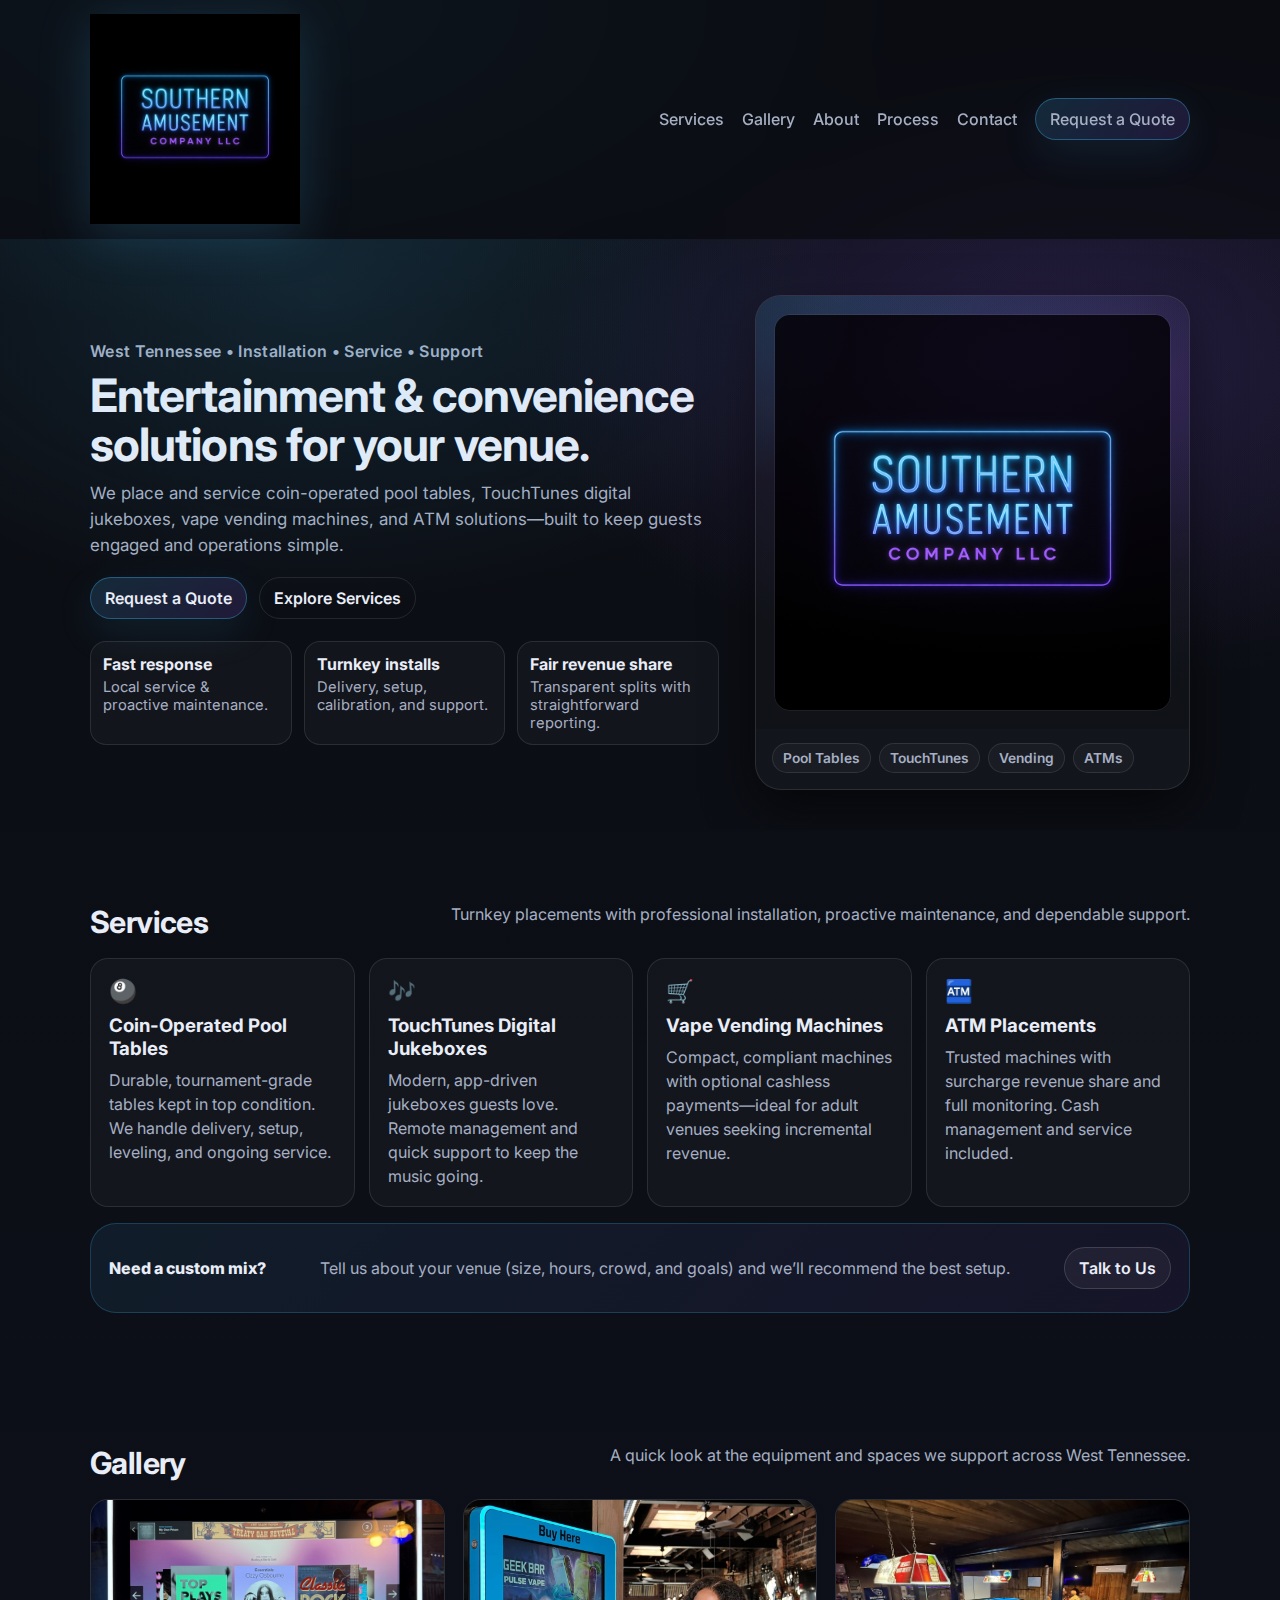
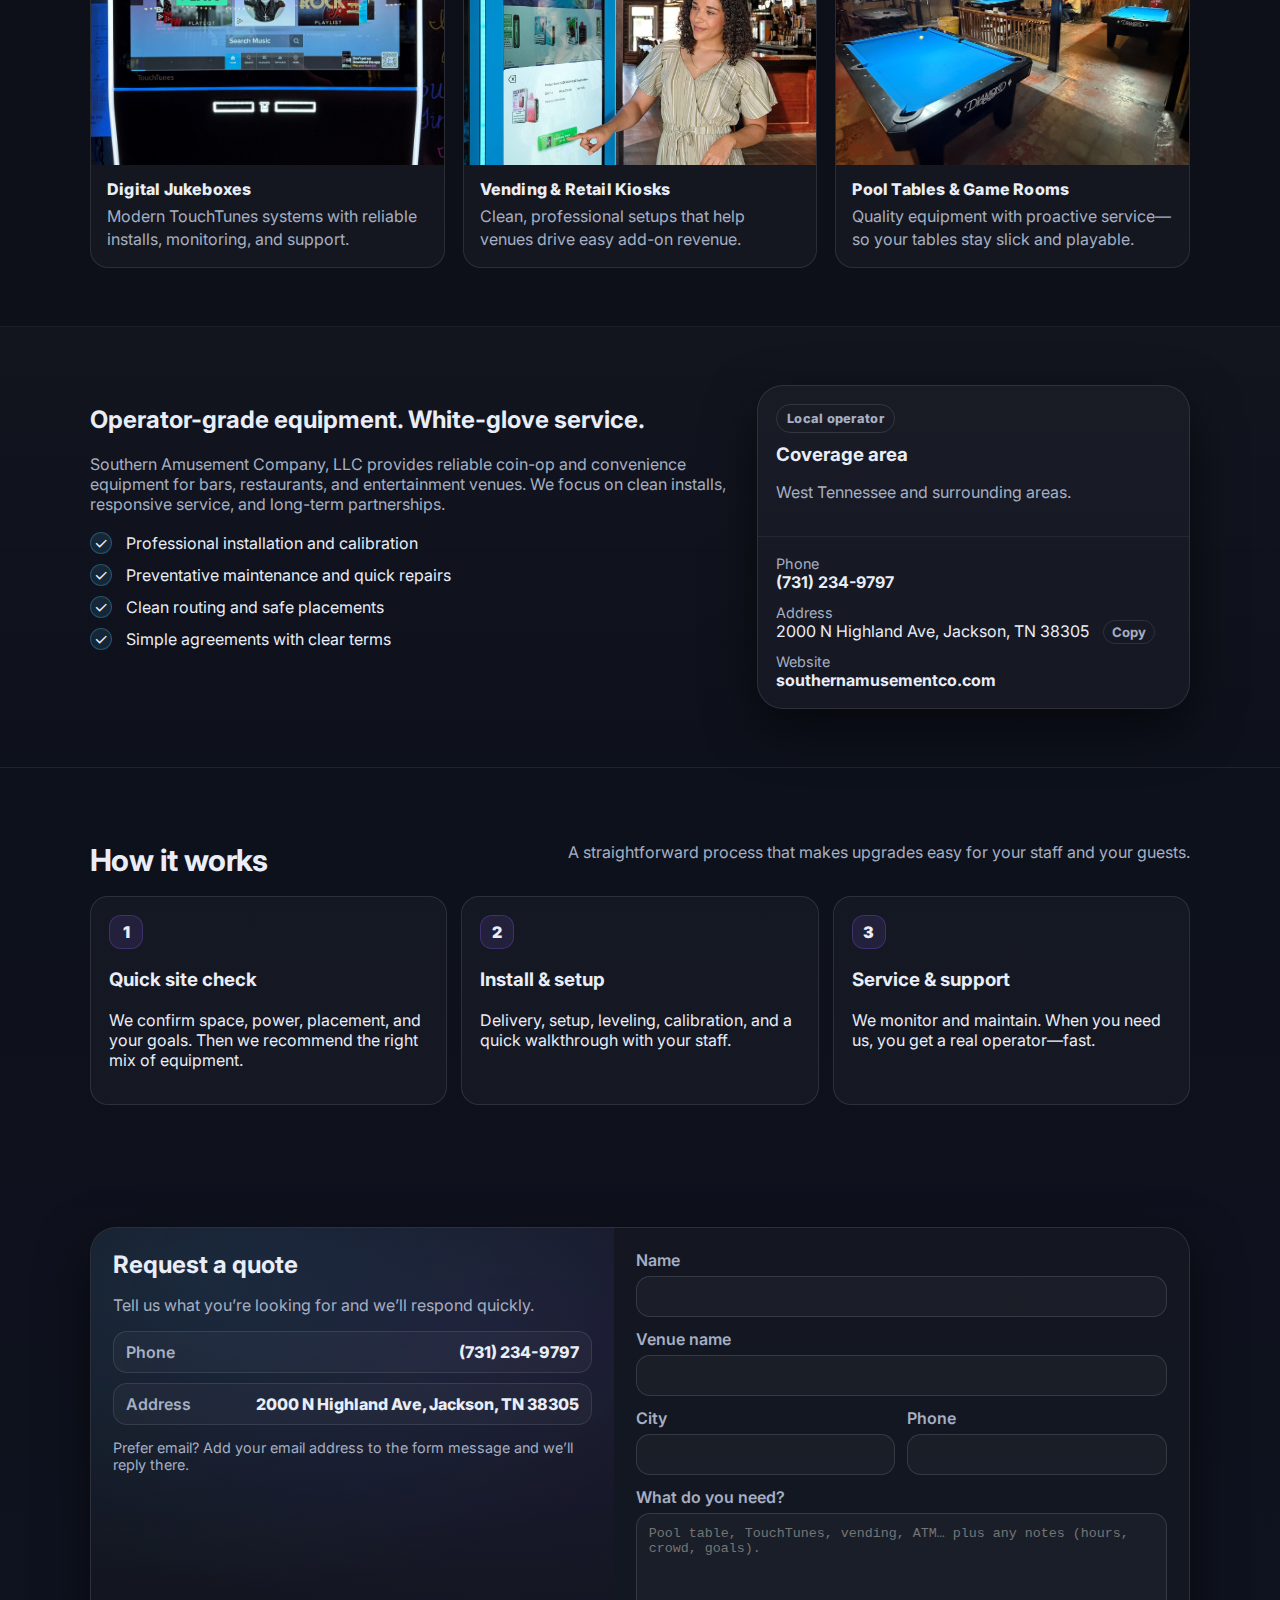
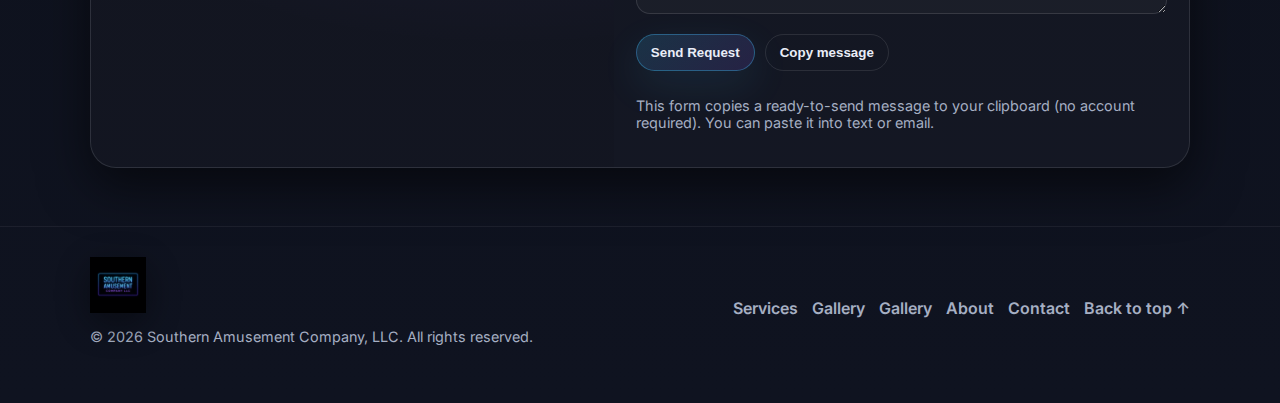
<file: index.html>
<!doctype html>
<html lang="en">
<head>
  <meta charset="utf-8" />
  <meta name="viewport" content="width=device-width, initial-scale=1" />
  <meta name="description" content="Southern Amusement Company, LLC — coin-operated pool tables, TouchTunes jukeboxes, vape vending machines, and ATM placements across West Tennessee." />
  <meta name="theme-color" content="#0b0d12" />

  <title>Southern Amusement Company, LLC</title>

  <link rel="icon" href="/favicon.ico" />
  <link rel="icon" type="image/png" sizes="32x32" href="/assets/icons/favicon-32.png" />
  <link rel="icon" type="image/png" sizes="16x16" href="/assets/icons/favicon-16.png" />
  <link rel="apple-touch-icon" sizes="180x180" href="/assets/icons/apple-touch-icon.png" />
  <link rel="manifest" href="/manifest.webmanifest" />

  <link rel="preconnect" href="https://fonts.googleapis.com">
  <link rel="preconnect" href="https://fonts.gstatic.com" crossorigin>
  <link href="https://fonts.googleapis.com/css2?family=Inter:wght@400;500;600;700&display=swap" rel="stylesheet">

  <link rel="stylesheet" href="/assets/css/style.css" />
</head>

<body>
  <a class="skip-link" href="#main">Skip to content</a>

  <header class="site-header" id="top">
    <div class="container header-inner">
      <a class="brand" href="#top" aria-label="Southern Amusement Company, LLC">
        <img class="brand-logo" src="/assets/img/logo-neon.png" alt="Southern Amusement Company LLC" />
      </a>

      <nav class="nav" aria-label="Primary">
        <button class="nav-toggle" type="button" aria-expanded="false" aria-controls="navLinks">
          <span class="sr-only">Toggle menu</span>
          <span class="burger" aria-hidden="true"></span>
        </button>

        <div class="nav-links" id="navLinks">
          <a href="#services">Services</a>
          <a href="#gallery">Gallery</a>
          <a href="#about">About</a>
          <a href="#process">Process</a>
          <a href="#contact">Contact</a>
          <a class="btn btn-primary" href="#contact">Request a Quote</a>
        </div>
      </nav>
    </div>
  </header>

  <main id="main">
    <section class="hero">
      <div class="container hero-inner">
        <div class="hero-copy">
          <p class="eyebrow">West Tennessee • Installation • Service • Support</p>
          <h1>Entertainment &amp; convenience solutions for your venue.</h1>
          <p class="lead">
            We place and service coin-operated pool tables, TouchTunes digital jukeboxes, vape vending machines, and ATM solutions—built to keep guests engaged and operations simple.
          </p>

          <div class="hero-cta">
            <a class="btn btn-primary" href="#contact">Request a Quote</a>
            <a class="btn btn-ghost" href="#services">Explore Services</a>
          </div>

          <div class="trust">
            <div class="trust-item">
              <div class="trust-kicker">Fast response</div>
              <div class="trust-text">Local service &amp; proactive maintenance.</div>
            </div>
            <div class="trust-item">
              <div class="trust-kicker">Turnkey installs</div>
              <div class="trust-text">Delivery, setup, calibration, and support.</div>
            </div>
            <div class="trust-item">
              <div class="trust-kicker">Fair revenue share</div>
              <div class="trust-text">Transparent splits with straightforward reporting.</div>
            </div>
          </div>
        </div>

        <div class="hero-card" aria-hidden="true">
          <div class="glow-frame">
            <img class="hero-logo" src="/assets/img/logo-neon.png" alt="" />
          </div>
          <div class="hero-card-footer">
            <span class="pill">Pool Tables</span>
            <span class="pill">TouchTunes</span>
            <span class="pill">Vending</span>
            <span class="pill">ATMs</span>
          </div>
        </div>
      </div>

      <div class="hero-bg" aria-hidden="true"></div>
    </section>

    <section class="section" id="services">
      <div class="container">
        <div class="section-head">
          <h2>Services</h2>
          <p class="muted">Turnkey placements with professional installation, proactive maintenance, and dependable support.</p>
        </div>

        <div class="grid cards">
          <article class="card">
            <div class="card-icon" aria-hidden="true">🎱</div>
            <h3>Coin-Operated Pool Tables</h3>
            <p>Durable, tournament-grade tables kept in top condition. We handle delivery, setup, leveling, and ongoing service.</p>
          </article>

          <article class="card">
            <div class="card-icon" aria-hidden="true">🎶</div>
            <h3>TouchTunes Digital Jukeboxes</h3>
            <p>Modern, app-driven jukeboxes guests love. Remote management and quick support to keep the music going.</p>
          </article>

          <article class="card">
            <div class="card-icon" aria-hidden="true">🛒</div>
            <h3>Vape Vending Machines</h3>
            <p>Compact, compliant machines with optional cashless payments—ideal for adult venues seeking incremental revenue.</p>
          </article>

          <article class="card">
            <div class="card-icon" aria-hidden="true">🏧</div>
            <h3>ATM Placements</h3>
            <p>Trusted machines with surcharge revenue share and full monitoring. Cash management and service included.</p>
          </article>
        </div>

        <div class="note">
          <div class="note-title">Need a custom mix?</div>
          <p class="muted">Tell us about your venue (size, hours, crowd, and goals) and we’ll recommend the best setup.</p>
          <a class="btn btn-secondary" href="#contact">Talk to Us</a>
        </div>
      </div>
    </section>

    
  <section id="gallery" class="section">
    <div class="container">
      <div class="section-head">
        <h2>Gallery</h2>
        <p class="muted">A quick look at the equipment and spaces we support across West Tennessee.</p>
      </div>

      <div class="gallery-grid">
        <figure class="media-card">
          <div class="media-card-img">
            <img src="/jukebox.jpg" alt="TouchTunes digital jukebox" loading="lazy" />
          </div>
          <figcaption class="media-card-cap">
            <div class="media-card-title">Digital Jukeboxes</div>
            <div class="media-card-text muted">Modern TouchTunes systems with reliable installs, monitoring, and support.</div>
          </figcaption>
        </figure>

        <figure class="media-card">
          <div class="media-card-img">
            <img src="/vape.jpg" alt="Vending kiosk inside a venue" loading="lazy" />
          </div>
          <figcaption class="media-card-cap">
            <div class="media-card-title">Vending & Retail Kiosks</div>
            <div class="media-card-text muted">Clean, professional setups that help venues drive easy add-on revenue.</div>
          </figcaption>
        </figure>

        <figure class="media-card">
          <div class="media-card-img">
            <img src="/tables.jpg" alt="Pool tables inside a bar" loading="lazy" />
          </div>
          <figcaption class="media-card-cap">
            <div class="media-card-title">Pool Tables & Game Rooms</div>
            <div class="media-card-text muted">Quality equipment with proactive service—so your tables stay slick and playable.</div>
          </figcaption>
        </figure>
      </div>
    </div>
  </section>

<section class="section section-alt" id="about">
      <div class="container">
        <div class="split">
          <div>
            <h2>Operator-grade equipment. White-glove service.</h2>
            <p class="muted">
              Southern Amusement Company, LLC provides reliable coin-op and convenience equipment for bars, restaurants, and entertainment venues.
              We focus on clean installs, responsive service, and long-term partnerships.
            </p>

            <ul class="checklist">
              <li><span class="check" aria-hidden="true">✓</span> Professional installation and calibration</li>
              <li><span class="check" aria-hidden="true">✓</span> Preventative maintenance and quick repairs</li>
              <li><span class="check" aria-hidden="true">✓</span> Clean routing and safe placements</li>
              <li><span class="check" aria-hidden="true">✓</span> Simple agreements with clear terms</li>
            </ul>
          </div>

          <div class="about-card">
            <div class="about-card-top">
              <div class="badge">Local operator</div>
              <h3>Coverage area</h3>
              <p class="muted">West Tennessee and surrounding areas.</p>
            </div>

            <div class="about-card-bottom">
              <div class="mini">
                <div class="mini-label">Phone</div>
                <a class="mini-value" href="tel:+17312349797">(731) 234-9797</a>
              </div>
              <div class="mini">
                <div class="mini-label">Address</div>
                <button class="mini-value linklike" type="button" data-copy="2000 N Highland Ave, Jackson, TN 38305">
                  2000 N Highland Ave, Jackson, TN 38305 <span class="copy" aria-hidden="true">Copy</span>
                </button>
              </div>
              <div class="mini">
                <div class="mini-label">Website</div>
                <a class="mini-value" href="https://www.southernamusementco.com" target="_blank" rel="noopener">southernamusementco.com</a>
              </div>
            </div>
          </div>
        </div>
      </div>
    </section>

    <section class="section" id="process">
      <div class="container">
        <div class="section-head">
          <h2>How it works</h2>
          <p class="muted">A straightforward process that makes upgrades easy for your staff and your guests.</p>
        </div>

        <div class="grid steps">
          <div class="step">
            <div class="step-num">1</div>
            <h3>Quick site check</h3>
            <p>We confirm space, power, placement, and your goals. Then we recommend the right mix of equipment.</p>
          </div>
          <div class="step">
            <div class="step-num">2</div>
            <h3>Install &amp; setup</h3>
            <p>Delivery, setup, leveling, calibration, and a quick walkthrough with your staff.</p>
          </div>
          <div class="step">
            <div class="step-num">3</div>
            <h3>Service &amp; support</h3>
            <p>We monitor and maintain. When you need us, you get a real operator—fast.</p>
          </div>
        </div>
      </div>
    </section>

    <section class="section section-cta" id="contact">
      <div class="container">
        <div class="cta">
          <div class="cta-copy">
            <h2>Request a quote</h2>
            <p class="muted">Tell us what you’re looking for and we’ll respond quickly.</p>

            <div class="cta-details">
              <a class="cta-line" href="tel:+17312349797">
                <span class="cta-label">Phone</span>
                <span class="cta-value">(731) 234-9797</span>
              </a>
              <div class="cta-line">
                <span class="cta-label">Address</span>
                <span class="cta-value">2000 N Highland Ave, Jackson, TN 38305</span>
              </div>
            </div>

            <p class="tiny muted">
              Prefer email? Add your email address to the form message and we’ll reply there.
            </p>
          </div>

          <form class="form" id="quoteForm">
            <label>
              <span>Name</span>
              <input required name="name" autocomplete="name" />
            </label>

            <label>
              <span>Venue name</span>
              <input required name="venue" />
            </label>

            <div class="form-row">
              <label>
                <span>City</span>
                <input required name="city" autocomplete="address-level2" />
              </label>
              <label>
                <span>Phone</span>
                <input required name="phone" autocomplete="tel" inputmode="tel" />
              </label>
            </div>

            <label>
              <span>What do you need?</span>
              <textarea required name="message" rows="5" placeholder="Pool table, TouchTunes, vending, ATM… plus any notes (hours, crowd, goals)."></textarea>
            </label>

            <div class="form-actions">
              <button class="btn btn-primary" type="submit">Send Request</button>
              <button class="btn btn-ghost" type="button" id="copyMessage">Copy message</button>
            </div>

            <p class="tiny muted">
              This form copies a ready-to-send message to your clipboard (no account required). You can paste it into text or email.
            </p>
          </form>
        </div>
      </div>
    </section>
  </main>

  <footer class="footer">
    <div class="container footer-inner">
      <div class="footer-left">
        <img class="footer-logo" src="/assets/img/logo-neon.png" alt="Southern Amusement Company LLC" />
        <p class="tiny muted">© <span id="year"></span> Southern Amusement Company, LLC. All rights reserved.</p>
      </div>

      <div class="footer-right">
        <a href="#services">Services</a>
        <a href="#gallery">Gallery</a>
          <a href="#gallery">Gallery</a>
        <a href="#about">About</a>
        <a href="#contact">Contact</a>
        <a href="#top">Back to top ↑</a>
      </div>
    </div>
  </footer>

  <div class="toast" id="toast" role="status" aria-live="polite" aria-atomic="true"></div>

  <script src="/assets/js/main.js"></script>
</body>
</html>
</file>
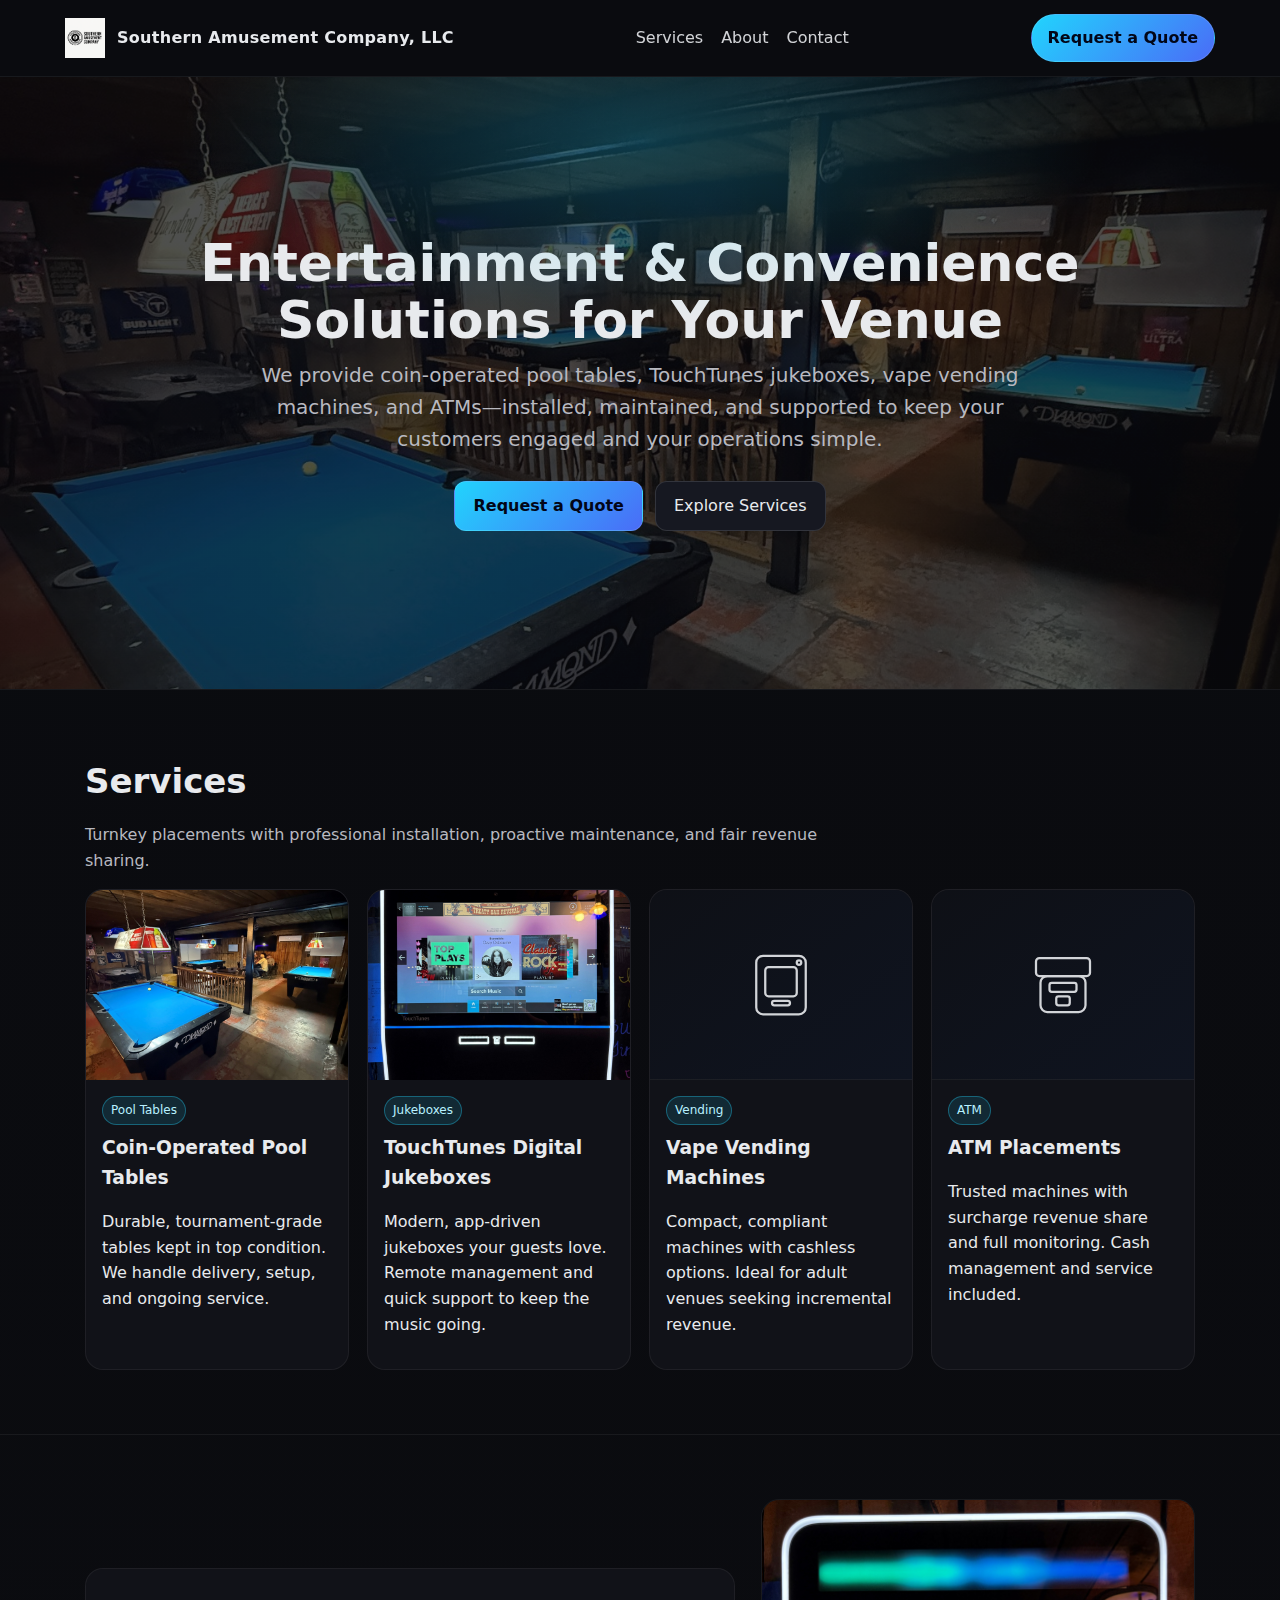
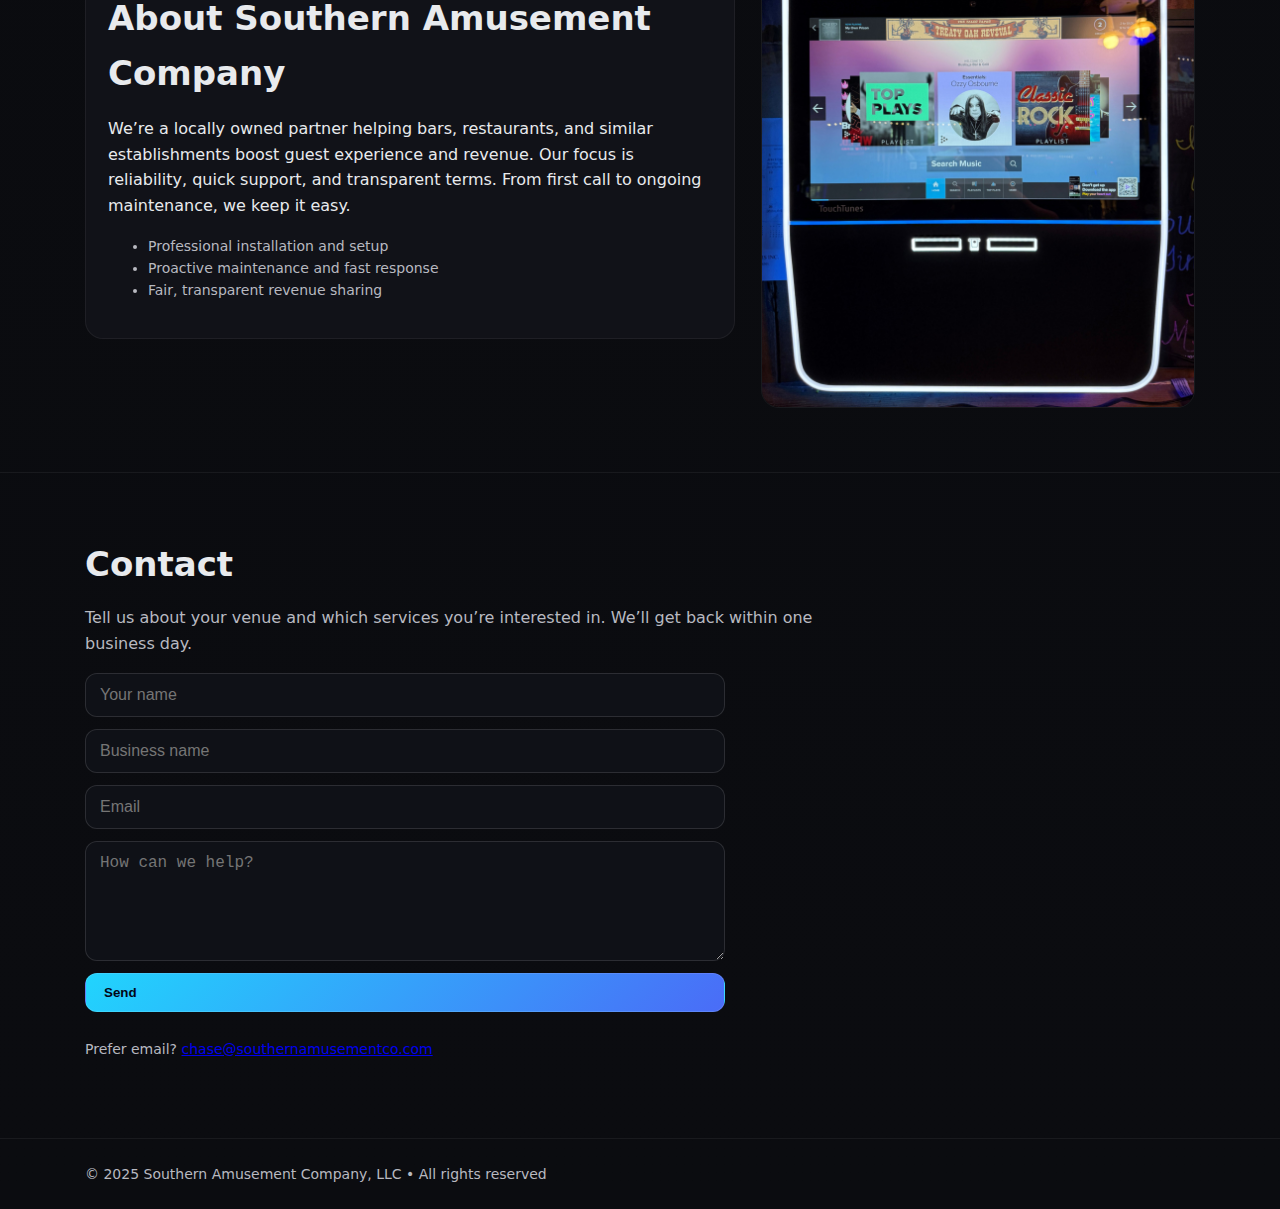
<file: index_rootpaths.html>
<!DOCTYPE html>
<html lang="en">
<head>
  <meta charset="utf-8" />
  <meta name="viewport" content="width=device-width, initial-scale=1" />
  <title>Southern Amusement Company, LLC</title>
  <meta name="description" content="Entertainment & convenience solutions for bars and restaurants: pool tables, TouchTunes jukeboxes, vape vending machines, and ATMs."/>
  <link rel="icon" type="image/png" href="favicon.png" />
  <link rel="preload" as="image" href="tables.jpg" />
  <link rel="stylesheet" href="styles.css" />
  <style>
    /* Ensure hero background uses root image path */
    .hero::before{ background: url("tables.jpg") center/cover no-repeat fixed; opacity:.28; filter:saturate(0.9) contrast(1.05); }
  </style>
</head>
<body>
  <header>
    <div class="container nav">
      <a class="brand" href="#home" aria-label="Southern Amusement Company">
        <img src="logo.png" alt="Southern Amusement Company logo" loading="eager" decoding="async" />
        <span class="name">Southern Amusement Company, LLC</span>
      </a>
      <nav>
        <button class="hamburger" aria-label="Open Menu" onclick="toggleMenu()">☰</button>
        <ul id="desktopNav">
          <li><a href="#services">Services</a></li>
          <li><a href="#about">About</a></li>
          <li><a href="#contact">Contact</a></li>
        </ul>
      </nav>
      <a class="cta" href="mailto:chase@southernamusementco.com?subject=Request%20a%20Quote">Request a Quote</a>
    </div>
    <div class="container mobile-menu" id="mobileMenu">
      <a href="#services" onclick="toggleMenu()">Services</a>
      <a href="#about" onclick="toggleMenu()">About</a>
      <a href="#contact" onclick="toggleMenu()">Contact</a>
    </div>
  </header>

  <main id="home">
    <section class="hero">
      <div class="inner container">
        <h1>Entertainment &amp; Convenience Solutions for Your Venue</h1>
        <p class="sub">We provide coin-operated pool tables, TouchTunes jukeboxes, vape vending machines, and ATMs—installed, maintained, and supported to keep your customers engaged and your operations simple.</p>
        <div class="buttons">
          <a class="btn primary" href="mailto:chase@southernamusementco.com?subject=Request%20a%20Quote">Request a Quote</a>
          <a class="btn" href="#services">Explore Services</a>
        </div>
      </div>
    </section>

    <section id="services" class="section">
      <div class="container">
        <h2>Services</h2>
        <p class="lead">Turnkey placements with professional installation, proactive maintenance, and fair revenue sharing.</p>
        <div class="grid">
          <!-- Pool Tables -->
          <article class="card">
            <img src="tables.jpg" alt="Coin-operated pool tables installed at a local bar" loading="lazy" decoding="async"/>
            <div class="pad">
              <span class="badge">Pool Tables</span>
              <h3>Coin-Operated Pool Tables</h3>
              <p>Durable, tournament-grade tables kept in top condition. We handle delivery, setup, and ongoing service.</p>
            </div>
          </article>

          <!-- TouchTunes -->
          <article class="card">
            <img src="jukebox.jpg" alt="TouchTunes jukebox in venue" loading="lazy" decoding="async"/>
            <div class="pad">
              <span class="badge">Jukeboxes</span>
              <h3>TouchTunes Digital Jukeboxes</h3>
              <p>Modern, app-driven jukeboxes your guests love. Remote management and quick support to keep the music going.</p>
            </div>
          </article>

          <!-- Vape Vending (SVG placeholder) -->
          <article class="card">
            <figure class="placeholder" aria-hidden="true">
              <svg viewBox="0 0 64 64" xmlns="http://www.w3.org/2000/svg" fill="none" stroke="currentColor" stroke-width="2">
                <rect x="10" y="6" width="44" height="52" rx="6" />
                <rect x="18" y="16" width="28" height="26" rx="3" />
                <rect x="24" y="46" width="16" height="4" rx="2" />
                <circle cx="48" cy="12" r="2" />
              </svg>
            </figure>
            <div class="pad">
              <span class="badge">Vending</span>
              <h3>Vape Vending Machines</h3>
              <p>Compact, compliant machines with cashless options. Ideal for adult venues seeking incremental revenue.</p>
            </div>
          </article>

          <!-- ATM (SVG placeholder) -->
          <article class="card">
            <figure class="placeholder" aria-hidden="true">
              <svg viewBox="0 0 64 64" xmlns="http://www.w3.org/2000/svg" fill="none" stroke="currentColor" stroke-width="2">
                <rect x="8" y="8" width="48" height="16" rx="3"/>
                <rect x="12" y="24" width="40" height="32" rx="6"/>
                <rect x="20" y="30" width="24" height="8" rx="2"/>
                <rect x="26" y="42" width="12" height="8" rx="2"/>
              </svg>
            </figure>
            <div class="pad">
              <span class="badge">ATM</span>
              <h3>ATM Placements</h3>
              <p>Trusted machines with surcharge revenue share and full monitoring. Cash management and service included.</p>
            </div>
          </article>
        </div>
      </div>
    </section>

    <section id="about" class="section">
      <div class="container about">
        <div class="block">
          <h2>About Southern Amusement Company</h2>
          <p>We’re a locally owned partner helping bars, restaurants, and similar establishments boost guest experience and revenue. Our focus is reliability, quick support, and transparent terms. From first call to ongoing maintenance, we keep it easy.</p>
          <ul class="small">
            <li>Professional installation and setup</li>
            <li>Proactive maintenance and fast response</li>
            <li>Fair, transparent revenue sharing</li>
          </ul>
        </div>
        <img src="jukebox.jpg" alt="TouchTunes jukebox example" loading="lazy" decoding="async" />
      </div>
    </section>

    <section id="contact" class="section">
      <div class="container">
        <h2>Contact</h2>
        <p class="lead">Tell us about your venue and which services you’re interested in. We’ll get back within one business day.</p>
        <form class="form" method="post" action="mailto:chase@southernamusementco.com" enctype="text/plain">
          <input name="name" type="text" placeholder="Your name" required />
          <input name="business" type="text" placeholder="Business name" />
          <input name="email" type="email" placeholder="Email" required />
          <textarea name="message" placeholder="How can we help?"></textarea>
          <button class="btn primary" type="submit">Send</button>
          <p class="small">Prefer email? <a href="mailto:chase@southernamusementco.com">chase@southernamusementco.com</a></p>
        </form>
      </div>
    </section>
  </main>

  <footer>
    <div class="container">
      <div class="small">© 2025 Southern Amusement Company, LLC • All rights reserved</div>
    </div>
  </footer>

  <script>
    function toggleMenu(){document.getElementById('mobileMenu').classList.toggle('show')}
  </script>
</body>
</html>
</file>
<file: assets/css/style.css>
/* Southern Amusement Company — clean, modern single-page site (no framework) */

:root{
  --bg: #0b0d12;
  --bg2:#0f1320;
  --panel:#101524;
  --panel2:#0f1422;
  --text:#e9edf7;
  --muted:#a6afc3;
  --border: rgba(255,255,255,.10);

  --accent:#40c4ff;   /* neon cyan */
  --accent2:#8b5cf6;  /* violet */
  --shadow: 0 18px 50px rgba(0,0,0,.55);
  --radius: 18px;
  --radius2: 26px;
}

*{ box-sizing:border-box; }
html{ scroll-behavior:smooth; }
body{
  margin:0;
  font-family: Inter, system-ui, -apple-system, Segoe UI, Roboto, Arial, sans-serif;
  background: radial-gradient(1200px 600px at 20% 0%, rgba(64,196,255,.14), transparent 55%),
              radial-gradient(1000px 600px at 85% 10%, rgba(139,92,246,.12), transparent 55%),
              linear-gradient(180deg, var(--bg), var(--bg2));
  color: var(--text);
}

a{ color: inherit; text-decoration: none; }
a:hover{ opacity: .9; }
img{ max-width:100%; display:block; }

.container{
  width:min(1100px, calc(100% - 40px));
  margin-inline:auto;
}

.skip-link{
  position:absolute;
  left:-999px; top:10px;
  background:#fff; color:#000;
  padding:10px 12px;
  border-radius:10px;
  z-index:9999;
}
.skip-link:focus{ left:10px; }

.sr-only{
  position:absolute; width:1px; height:1px;
  padding:0; margin:-1px; overflow:hidden;
  clip:rect(0,0,0,0); border:0;
}

/* Header */
.site-header{
  position:sticky;
  top:0;
  z-index:1000;
  border-bottom:1px solid transparent;
  backdrop-filter: blur(10px);
  background: rgba(11,13,18,.65);
}
.site-header.scrolled{
  border-bottom:1px solid var(--border);
  background: rgba(11,13,18,.82);
}

.header-inner{
  display:flex;
  align-items:center;
  justify-content:space-between;
  gap:16px;
  padding:14px 0;
}
.brand-logo{
  width: 210px;
  height:auto;
  filter: drop-shadow(0 10px 25px rgba(64,196,255,.18));
}
.nav-links{
  display:flex;
  align-items:center;
  gap:18px;
}
.nav-links a{
  color: var(--muted);
  font-weight: 500;
}
.nav-links a:hover{ color: var(--text); }
.nav-toggle{ display:none; }

/* Buttons */
.btn{
  display:inline-flex;
  align-items:center;
  justify-content:center;
  gap:10px;
  padding: 10px 14px;
  border-radius: 999px;
  border: 1px solid var(--border);
  background: rgba(255,255,255,.03);
  color: var(--text);
  font-weight: 600;
}
.btn:hover{ transform: translateY(-1px); }
.btn:active{ transform: translateY(0px); }
.btn-primary{
  border: 1px solid rgba(64,196,255,.35);
  background: linear-gradient(135deg, rgba(64,196,255,.16), rgba(139,92,246,.16));
  box-shadow: 0 14px 40px rgba(64,196,255,.10);
}
.btn-secondary{
  border: 1px solid rgba(255,255,255,.14);
  background: rgba(255,255,255,.05);
}
.btn-ghost{
  background: transparent;
}

/* Hero */
.hero{
  position:relative;
  padding: 56px 0 40px;
  overflow:hidden;
}
.hero-bg{
  position:absolute;
  inset:-2px;
  background:
    radial-gradient(900px 520px at 25% 10%, rgba(64,196,255,.12), transparent 60%),
    radial-gradient(900px 520px at 80% 20%, rgba(139,92,246,.10), transparent 60%);
  pointer-events:none;
}
.hero-inner{
  position:relative;
  display:grid;
  grid-template-columns: 1.3fr 0.9fr;
  gap: 36px;
  align-items:center;
}
.eyebrow{
  margin:0 0 10px;
  color: var(--muted);
  font-weight: 600;
  letter-spacing:.02em;
}
.hero h1{
  margin: 0 0 10px;
  font-size: clamp(32px, 4vw, 46px);
  line-height: 1.08;
  letter-spacing: -0.02em;
}
.lead{
  margin: 0 0 18px;
  color: var(--muted);
  font-size: 1.06rem;
  line-height: 1.55;
}
.hero-cta{ display:flex; gap:12px; flex-wrap:wrap; }

.trust{
  margin-top:22px;
  display:grid;
  grid-template-columns: repeat(3, minmax(0,1fr));
  gap:12px;
}
.trust-item{
  border: 1px solid var(--border);
  background: rgba(255,255,255,.03);
  border-radius: 16px;
  padding: 12px 12px;
}
.trust-kicker{ font-weight:700; margin-bottom:4px; }
.trust-text{ color: var(--muted); font-size: .92rem; }

.hero-card{
  border: 1px solid var(--border);
  border-radius: var(--radius2);
  background: rgba(255,255,255,.03);
  box-shadow: var(--shadow);
  overflow:hidden;
}
.glow-frame{
  padding: 18px;
  background: radial-gradient(700px 340px at 20% 0%, rgba(64,196,255,.16), transparent 55%),
              radial-gradient(700px 340px at 85% 20%, rgba(139,92,246,.14), transparent 55%),
              rgba(0,0,0,.12);
}
.hero-logo{
  border-radius: 16px;
  border: 1px solid rgba(255,255,255,.06);
}
.hero-card-footer{
  display:flex;
  flex-wrap:wrap;
  gap:8px;
  padding: 14px 16px 16px;
}
.pill{
  border: 1px solid rgba(255,255,255,.10);
  background: rgba(255,255,255,.03);
  color: var(--muted);
  padding: 6px 10px;
  border-radius: 999px;
  font-size: .86rem;
  font-weight: 600;
}

/* Sections */
.section{
  padding: 58px 0;
}
.section-alt{
  background: linear-gradient(180deg, rgba(255,255,255,.02), transparent);
  border-top: 1px solid rgba(255,255,255,.06);
  border-bottom: 1px solid rgba(255,255,255,.06);
}
.section-head{
  display:flex;
  justify-content:space-between;
  align-items:flex-end;
  gap:18px;
  margin-bottom: 18px;
}
.section-head h2{
  margin:0;
  font-size: 1.9rem;
  letter-spacing: -0.02em;
}
.muted{ color: var(--muted); }
.tiny{ font-size: .9rem; }

.grid{
  display:grid;
  gap: 14px;
}
.cards{
  grid-template-columns: repeat(4, minmax(0,1fr));
}
.card{
  border: 1px solid var(--border);
  border-radius: var(--radius);
  padding: 18px;
  background: rgba(255,255,255,.03);
  transition: transform .12s ease;
}
.card:hover{ transform: translateY(-2px); }
.card-icon{ font-size: 1.4rem; margin-bottom: 10px; }
.card h3{ margin: 0 0 8px; }
.card p{ margin:0; color: var(--muted); line-height:1.5; }

.note{
  margin-top: 16px;
  border: 1px solid rgba(64,196,255,.22);
  background: linear-gradient(135deg, rgba(64,196,255,.08), rgba(139,92,246,.08));
  border-radius: var(--radius2);
  padding: 18px;
  display:flex;
  align-items:center;
  justify-content:space-between;
  gap:14px;
}
.note-title{ font-weight: 800; }

/* About */
.split{
  display:grid;
  grid-template-columns: 1.2fr 0.8fr;
  gap: 18px;
  align-items: start;
}
.checklist{
  list-style:none;
  margin: 18px 0 0;
  padding:0;
  display:grid;
  gap: 10px;
}
.check{
  display:inline-flex;
  width:22px; height:22px;
  align-items:center; justify-content:center;
  border-radius: 999px;
  background: rgba(64,196,255,.12);
  border: 1px solid rgba(64,196,255,.28);
  margin-right:10px;
  color: var(--text);
}

.about-card{
  border: 1px solid var(--border);
  border-radius: var(--radius2);
  overflow:hidden;
  background: rgba(255,255,255,.03);
  box-shadow: var(--shadow);
}
.about-card-top{
  padding: 18px;
  border-bottom: 1px solid rgba(255,255,255,.06);
}
.badge{
  display:inline-flex;
  font-weight: 800;
  font-size: .8rem;
  letter-spacing: .02em;
  padding: 6px 10px;
  border-radius: 999px;
  border: 1px solid rgba(255,255,255,.12);
  color: var(--muted);
  margin-bottom: 10px;
}
.about-card-top h3{ margin: 0 0 6px; }
.about-card-bottom{
  padding: 18px;
  display:grid;
  gap: 12px;
}
.mini-label{ color: var(--muted); font-size: .9rem; }
.mini-value{ font-weight: 700; }
.linklike{
  background: transparent;
  border: 0;
  padding: 0;
  color: var(--text);
  text-align:left;
  cursor:pointer;
  font: inherit;
}
.copy{
  margin-left: 10px;
  font-weight: 700;
  font-size: .82rem;
  color: var(--muted);
  border: 1px solid rgba(255,255,255,.10);
  padding: 3px 8px;
  border-radius: 999px;
}

/* Steps */
.steps{
  grid-template-columns: repeat(3, minmax(0,1fr));
}
.step{
  border: 1px solid var(--border);
  border-radius: var(--radius);
  padding: 18px;
  background: rgba(255,255,255,.03);
}
.step-num{
  width:34px; height:34px;
  border-radius: 12px;
  display:flex;
  align-items:center;
  justify-content:center;
  font-weight: 900;
  background: rgba(139,92,246,.12);
  border: 1px solid rgba(139,92,246,.28);
  margin-bottom: 12px;
}

/* CTA + Form */
.section-cta{
  padding-top: 64px;
}
.cta{
  border: 1px solid rgba(255,255,255,.10);
  background: rgba(255,255,255,.03);
  border-radius: var(--radius2);
  box-shadow: var(--shadow);
  overflow:hidden;
  display:grid;
  grid-template-columns: 1fr 1.1fr;
}
.cta-copy{
  padding: 22px;
  background: radial-gradient(900px 520px at 20% 10%, rgba(64,196,255,.10), transparent 60%),
              radial-gradient(900px 520px at 80% 20%, rgba(139,92,246,.09), transparent 60%),
              rgba(0,0,0,.12);
}
.cta-copy h2{ margin: 0 0 6px; }
.cta-details{ margin: 16px 0 0; display:grid; gap: 10px; }
.cta-line{
  border: 1px solid rgba(255,255,255,.10);
  background: rgba(255,255,255,.03);
  border-radius: 14px;
  padding: 10px 12px;
  display:flex;
  justify-content:space-between;
  gap:12px;
}
.cta-label{ color: var(--muted); font-weight: 600; }
.cta-value{ font-weight: 800; }

.form{
  padding: 22px;
  display:grid;
  gap: 12px;
  background: rgba(0,0,0,.08);
}
label span{ display:block; color: var(--muted); font-weight:600; margin: 0 0 6px; }
input, textarea{
  width:100%;
  border-radius: 14px;
  border: 1px solid rgba(255,255,255,.12);
  background: rgba(255,255,255,.03);
  color: var(--text);
  padding: 12px 12px;
  outline: none;
}
input:focus, textarea:focus{
  border-color: rgba(64,196,255,.35);
  box-shadow: 0 0 0 4px rgba(64,196,255,.10);
}
.form-row{
  display:grid;
  grid-template-columns: 1fr 1fr;
  gap: 12px;
}
.form-actions{
  display:flex;
  gap: 10px;
  flex-wrap:wrap;
  margin-top: 4px;
}

/* Footer */
.footer{
  padding: 30px 0 44px;
  border-top: 1px solid rgba(255,255,255,.06);
}
.footer-inner{
  display:flex;
  gap: 18px;
  align-items:center;
  justify-content:space-between;
}
.footer-logo{
  height: 56px;
  width: auto;
  max-width: 240px;
  border-radius: 0;
  border: 0;
  opacity: .95;
  filter: drop-shadow(0 10px 18px rgba(0,0,0,.45));
}
.footer-right{
  display:flex;
  gap: 14px;
  flex-wrap:wrap;
  color: var(--muted);
  font-weight:600;
}

/* Toast */
.toast{
  position: fixed;
  left: 50%;
  bottom: 18px;
  transform: translateX(-50%);
  background: rgba(10,12,16,.92);
  border: 1px solid rgba(255,255,255,.12);
  border-radius: 999px;
  padding: 10px 12px;
  color: var(--text);
  box-shadow: var(--shadow);
  opacity: 0;
  pointer-events:none;
  transition: opacity .18s ease, transform .18s ease;
}
.toast.show{
  opacity: 1;
  transform: translateX(-50%) translateY(-3px);
}

/* Responsive */
@media (max-width: 980px){
  .hero-inner{ grid-template-columns: 1fr; }
  .cards{ grid-template-columns: repeat(2, minmax(0,1fr)); }
  .split{ grid-template-columns: 1fr; }
  .cta{ grid-template-columns: 1fr; }
  .trust{ grid-template-columns: 1fr; }
}

@media (max-width: 720px){
  .brand-logo{ width: 170px; }
  .nav-toggle{
    display:inline-flex;
    align-items:center;
    justify-content:center;
    width:42px; height:42px;
    border-radius: 12px;
    border: 1px solid var(--border);
    background: rgba(255,255,255,.03);
    cursor:pointer;
  }
  .burger{
    width:18px; height:2px;
    background: var(--text);
    position:relative;
    border-radius: 99px;
  }
  .burger::before, .burger::after{
    content:"";
    position:absolute;
    left:0;
    width:18px; height:2px;
    background: var(--text);
    border-radius: 99px;
  }
  .burger::before{ top:-6px; }
  .burger::after{ top:6px; }

  .nav-links{
    position:absolute;
    right: 20px;
    top: 70px;
    width: min(320px, calc(100vw - 40px));
    border: 1px solid rgba(255,255,255,.10);
    background: rgba(11,13,18,.96);
    border-radius: 16px;
    padding: 10px;
    display:none;
    flex-direction:column;
    align-items:stretch;
    gap: 8px;
    box-shadow: var(--shadow);
  }
  .nav-links.open{ display:flex; }
  .nav-links a{
    padding: 10px 10px;
    border-radius: 12px;
  }
  .nav-links a.btn{ justify-content:center; }
  .section-head{ flex-direction:column; align-items:flex-start; }
  .form-row{ grid-template-columns: 1fr; }
  .footer-inner{ flex-direction:column; align-items:flex-start; }
}


/* Gallery */
.gallery-grid{
  display:grid;
  grid-template-columns: repeat(3, minmax(0,1fr));
  gap: 18px;
}
.media-card{
  margin:0;
  border: 1px solid var(--border);
  border-radius: var(--radius);
  overflow:hidden;
  background: rgba(255,255,255,.03);
  transition: transform .12s ease, border-color .12s ease;
}
.media-card:hover{
  transform: translateY(-2px);
  border-color: rgba(255,255,255,.22);
}
.media-card-img{
  aspect-ratio: 4 / 3;
  background: rgba(0,0,0,.25);
}
.media-card-img img{
  width:100%;
  height:100%;
  object-fit: cover;
  display:block;
}
.media-card-cap{
  padding: 14px 16px 16px;
}
.media-card-title{
  font-weight: 800;
  letter-spacing: .2px;
}
.media-card-text{
  margin-top: 6px;
  line-height:1.45;
}
@media (max-width: 900px){
  .gallery-grid{ grid-template-columns: 1fr; }
  .media-card-img{ aspect-ratio: 16 / 10; }
}
</file>
<file: styles.css>
:root{
  --bg:#0b0c10;
  --card:#111218;
  --text:#e8eaed;
  --muted:#b8b9c0;
  --accent:#21d4fd;
  --accent-2:#4a6cf7;
  --ring: rgba(33,212,253,.35);
}
*{box-sizing:border-box}
html,body{margin:0;padding:0}
body{
  font-family: ui-sans-serif, system-ui, -apple-system, Segoe UI, Roboto, Helvetica, Arial, "Apple Color Emoji","Segoe UI Emoji";
  background: linear-gradient(180deg, #0a0b0f, #0b0c10);
  color:var(--text);
  line-height:1.6;
}
.container{max-width:1150px;margin:0 auto;padding:0 20px}
header{
  position:sticky;top:0;z-index:50;
  backdrop-filter: blur(8px);
  background: rgba(10,11,15,.7);
  border-bottom: 1px solid rgba(255,255,255,.06);
}
.nav{display:flex;align-items:center;justify-content:space-between;padding:14px 0}
.brand{display:flex;gap:12px;align-items:center;text-decoration:none;color:var(--text)}
.brand img{height:40px;width:auto}
.brand .name{font-weight:800;letter-spacing:.3px}
nav ul{display:flex;gap:18px;list-style:none;margin:0;padding:0}
nav a{color:var(--text);text-decoration:none;opacity:.9}
nav a:hover{opacity:1}
.cta{
  padding:10px 16px;border-radius:999px;border:1px solid rgba(255,255,255,.12);
  background: linear-gradient(135deg, var(--accent), var(--accent-2));
  color:#020617;text-decoration:none;font-weight:700;box-shadow:0 0 0 0 var(--ring);
}
.cta:hover{filter:brightness(1.05)}
.hamburger{display:none;background:none;border:0;color:var(--text);font-size:22px}
@media (max-width:860px){
  nav ul{display:none}
  .hamburger{display:block}
}

.hero{
  position:relative;min-height:68vh;display:grid;place-items:center;text-align:center;overflow:hidden;
}
.hero::before{
  content:"";position:absolute;inset:0;
  background: url("../images/tables.jpg") center/cover no-repeat fixed;
  opacity:.28;filter:saturate(0.9) contrast(1.05);
}
.hero::after{
  content:""; position:absolute; inset:0; 
  background: radial-gradient(60% 50% at 50% 10%, rgba(33,212,253,.25), transparent 60%);
}
.hero .inner{position:relative;padding:80px 20px}
h1{font-size:clamp(28px,5vw,52px);line-height:1.1;margin:0 0 10px;font-weight:900}
.sub{font-size:clamp(16px,2.6vw,20px);color:var(--muted);max-width:820px;margin:0 auto 26px}
.buttons{display:flex;gap:12px;justify-content:center;flex-wrap:wrap}
.btn{
  padding:11px 18px;border-radius:12px;border:1px solid rgba(255,255,255,.12);
  color:var(--text);text-decoration:none;display:inline-flex;gap:8px;align-items:center;
  background:#161821;
}
.btn.primary{background: linear-gradient(135deg, var(--accent), var(--accent-2)); color:#020617;font-weight:800}
.section{padding:64px 0;border-top:1px solid rgba(255,255,255,.06)}
.section h2{font-size:clamp(22px,3.6vw,34px);margin:0 0 14px}
.section p.lead{color:var(--muted);margin-top:0;max-width:800px}

.grid{
  display:grid;gap:18px;
  grid-template-columns: repeat(4, 1fr);
}
.card{background:var(--card);border:1px solid rgba(255,255,255,.06);border-radius:18px;overflow:hidden}
.card img{width:100%;height:190px;object-fit:cover;display:block}
.card .pad{padding:16px}
.card h3{margin:0 0 6px}
.badge{display:inline-block;font-size:12px;padding:4px 8px;border-radius:999px;background:rgba(33,212,253,.12);border:1px solid rgba(33,212,253,.35);color:#b8f0ff;margin-bottom:8px}

@media (max-width:1100px){.grid{grid-template-columns: repeat(2, 1fr)}}
@media (max-width:640px){.grid{grid-template-columns: 1fr} .card img{height:220px}}

.about{display:grid;gap:26px;grid-template-columns:1.2fr .8fr;align-items:center}
.about .block{background:var(--card);border:1px solid rgba(255,255,255,.06);border-radius:18px;padding:22px}
.about img{width:100%;border-radius:18px;border:1px solid rgba(255,255,255,.06)}
@media (max-width:900px){.about{grid-template-columns:1fr}}

.form{
  display:grid;gap:12px; max-width:640px
}
input, textarea{
  width:100%;background:#0f1117;border:1px solid rgba(255,255,255,.12);
  color:var(--text);padding:12px 14px;border-radius:12px;font-size:16px
}
textarea{min-height:120px;resize:vertical}
footer{padding:24px 0;border-top:1px solid rgba(255,255,255,.06);color:var(--muted)}
.small{font-size:14px;color:var(--muted)}
figure{margin:0}
.placeholder{
  height:190px;display:grid;place-items:center;background:linear-gradient(145deg,#0e1016,#0f1420);
  border-bottom:1px solid rgba(255,255,255,.06)
}
.placeholder svg{width:72px;height:72px;opacity:.9}
.mobile-menu{display:none;flex-direction:column;gap:10px;margin-top:10px}
.mobile-menu a{padding:10px 0;border-top:1px solid rgba(255,255,255,.06);text-decoration:none;color:var(--text)}
.show{display:flex}
</file>
